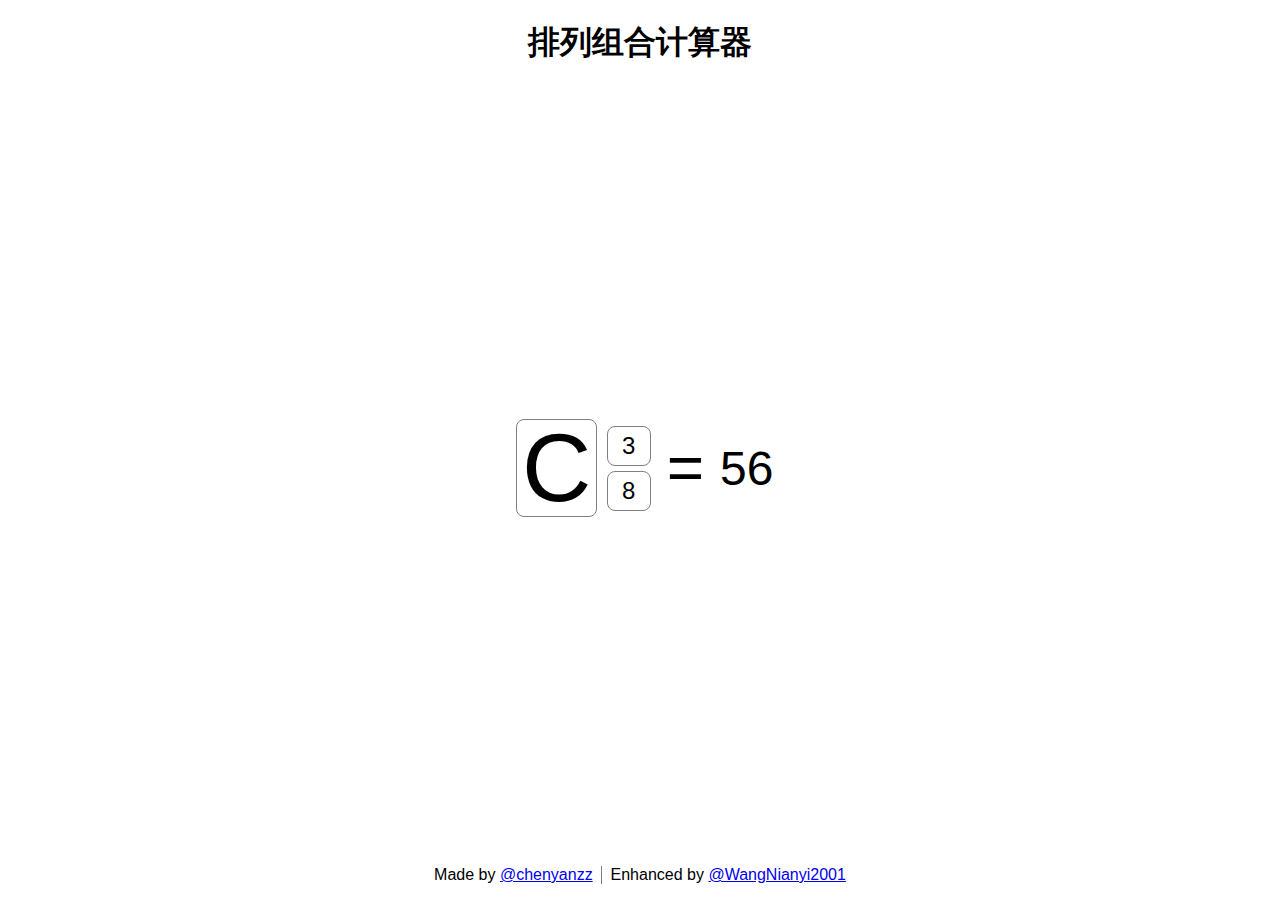
<file: index.html>
<!doctype html>
<html>
	<head>
		<meta charset="utf-8">  
		<link rel="stylesheet" href="index.css">
		<title>排列组合计算器</title>
	</head>
	<body>
		<header>
			<h1>排列组合计算器</h1>
		</header>
		<main>
			<div id="left">
				<span id="mode" class="border"></span>
				<div id="control">
					<input id="top" class="border">
					<input id="bottom" class="border">
				</div>
			</div>
			<div id="middle"><span>=</span></div>
			<div id="right">
				<span id="result"></span>
			</div>
		</main>
		<footer>
			<p>
				<span>Made by <a href="https://github.com/chenyanzz">@chenyanzz</a></span>
				<span>Enhanced by <a href="https://github.com/WangNianyi2001">@WangNianyi2001</a></span>
			</p>
		</footer>
		<script src="index.js"></script>
	</body>
</html>
</file>
<file: index.css>
html {
	width: 100%;
	height: 100%;
	font-size: 16px;
	font-family: sans-serif;
}
body {
	display: flex;
	flex-direction: column;
	align-items: center;
	margin: 0;
	padding: 0;
	height: 100%;
}
main {
	flex: 1;
	display: flex;
	align-items: center;
}
#left {
	display: flex;
	align-items: center;
}
#mode {
	margin: 0 .1em;
	padding: 0 .05em;
	font-size: 6em;
	line-height: 1em;
	cursor: pointer;
}
#control {
	display: flex;
	flex-direction: column;
	justify-content: space-between;
}
#control input {
	margin: .1em 0;
	width: 3ex;
	height: 1.5em;
	font-size: 1.5em;
	text-align: center;
}
.border {
	border: 1px solid gray;
	border-radius: 8px;
}
#middle {
	margin: 0 .25em;
	font-size: 4em;
}
#result { font-size: 3em; }
footer p { display: flex; }
footer span { padding: 0 1ex; }
footer span + span { border-left: 1px solid gray; }
</file>
